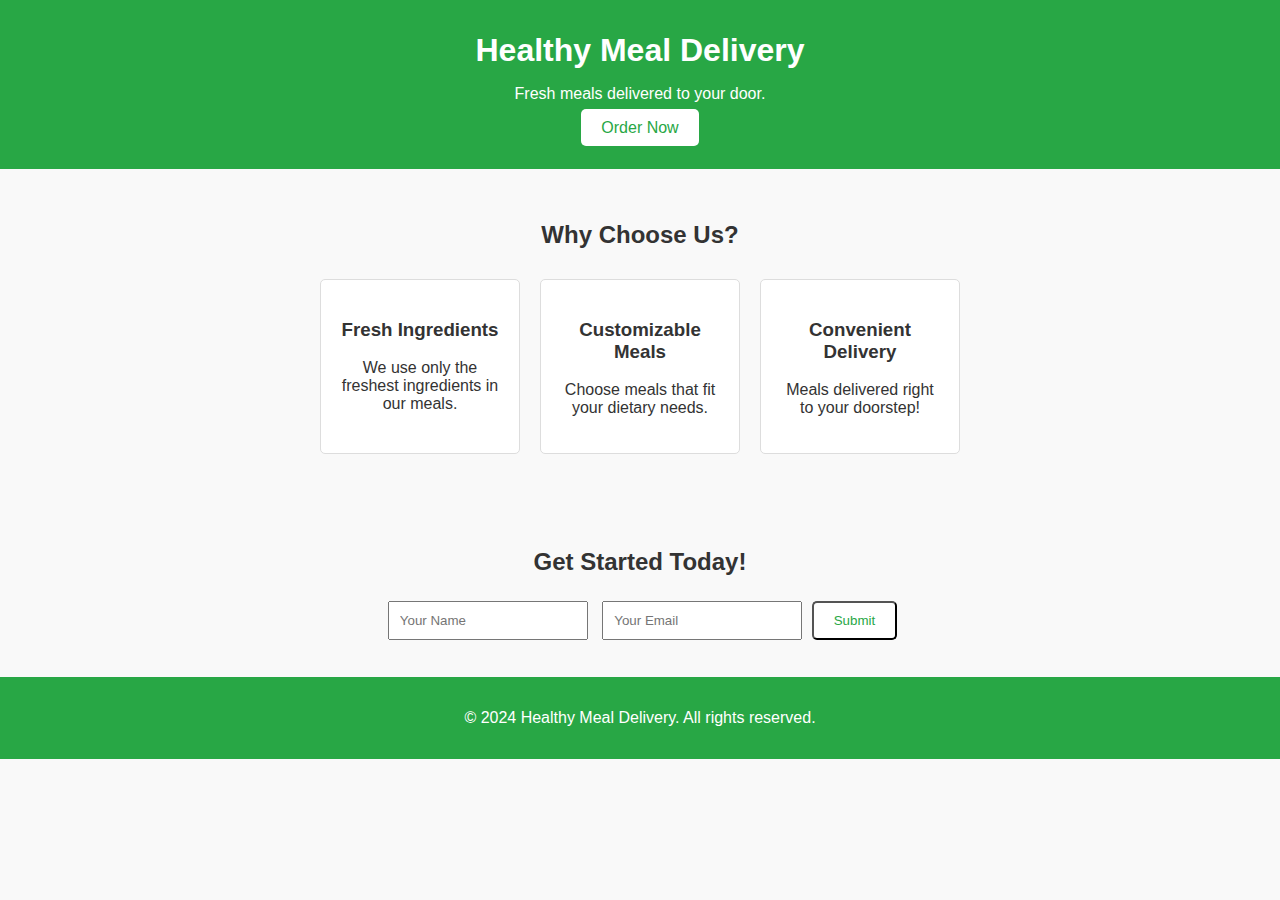
<file: index.html>
<!DOCTYPE html>
<html lang="en">
<head>
    <meta charset="UTF-8">
    <meta name="viewport" content="width=device-width, initial-scale=1.0">
    <title>Healthy Meal Delivery</title>
    <link rel="stylesheet" href="styles.css">
</head>
<body>
    <header>
        <h1>Healthy Meal Delivery</h1>
        <p>Fresh meals delivered to your door.</p>
        <a href="#order" class="btn">Order Now</a>
    </header>
    
    <section id="features">
        <h2>Why Choose Us?</h2>
        <div class="feature-list">
            <div class="feature">
                <h3>Fresh Ingredients</h3>
                <p>We use only the freshest ingredients in our meals.</p>
            </div>
            <div class="feature">
                <h3>Customizable Meals</h3>
                <p>Choose meals that fit your dietary needs.</p>
            </div>
            <div class="feature">
                <h3>Convenient Delivery</h3>
                <p>Meals delivered right to your doorstep!</p>
            </div>
        </div>
    </section>
    
    <section id="order">
        <h2>Get Started Today!</h2>
        <form id="order-form">
            <input type="text" placeholder="Your Name" required>
            <input type="email" placeholder="Your Email" required>
            <button type="submit" class="btn">Submit</button>
        </form>
    </section>
    
    <footer>
        <p>© 2024 Healthy Meal Delivery. All rights reserved.</p>
    </footer>
    
    <script src="script.js"></script>
</body>
</html>
</file>
<file: styles.css>
* {
    box-sizing: border-box;
}

body {
    font-family: Arial, sans-serif;
    margin: 0;
    padding: 0;
    background-color: #f9f9f9;
    color: #333;
}

header {
    background: #28a745;
    color: white;
    text-align: center;
    padding: 2rem;
}

header h1 {
    margin: 0;
}

.btn {
    background: white;
    color: #28a745;
    padding: 10px 20px;
    text-decoration: none;
    border-radius: 5px;
    transition: background 0.3s;
}

.btn:hover {
    background: #e7e7e7;
}

section {
    padding: 2rem;
    text-align: center;
}

.feature-list {
    display: flex;
    justify-content: center;
    flex-wrap: wrap;
}

.feature {
    background: white;
    border: 1px solid #ddd;
    border-radius: 5px;
    margin: 10px;
    padding: 20px;
    width: 200px;
    transition: transform 0.3s;
}

.feature:hover {
    transform: scale(1.05);
}

form {
    margin-top: 20px;
}

form input {
    padding: 10px;
    margin: 5px;
    width: 200px;
}

footer {
    text-align: center;
    padding: 1rem;
    background: #28a745;
    color: white;
}
</file>
